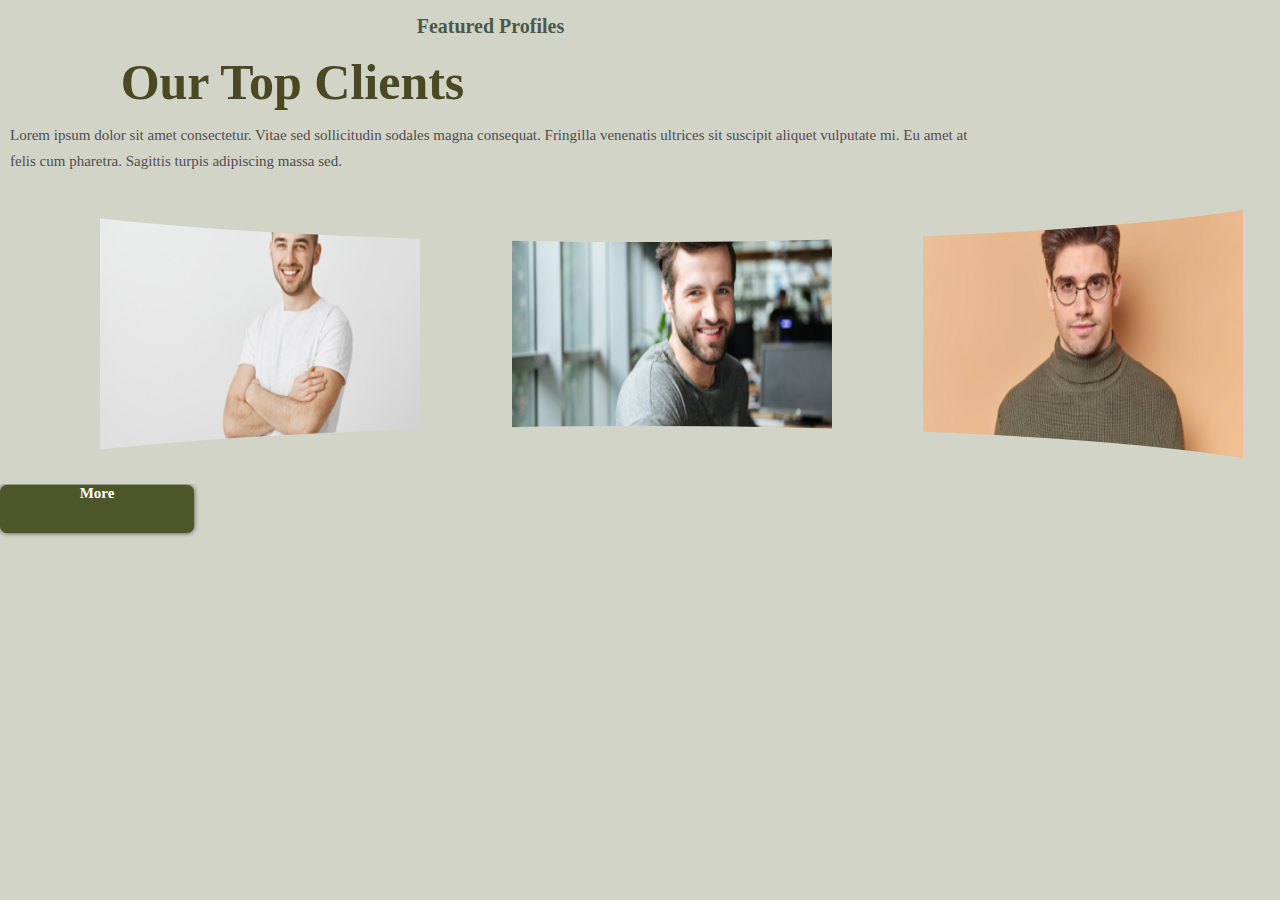
<file: assign02/index.html>
<!DOCTYPE html>
<html lang="en">

<head>
    <meta charset="UTF-8">
    <meta name="viewport" content="width=device-width, initial-scale=1.0">
    <title>Featured Profiles</title>
    <link rel="stylesheet" href="style.css">
</head>

<body>

    <div class="content">
        <h1 style="color: #495a4a;">Featured Profiles</h1>
        <h2 style="color: #494924; ">Our Top Clients</h2>
        <p style="color: #4E4E4E; padding: 5px; margin: 5px;">Lorem ipsum dolor sit amet consectetur. Vitae sed
            sollicitudin sodales magna consequat. Fringilla venenatis ultrices sit suscipit aliquet vulputate mi. Eu
            amet at felis cum pharetra. Sagittis turpis adipiscing massa sed.
        </p>

    </div>

    <div >
        <div class="div1">
            <div class="div2">
                <img src="img/pic1.png" alt="" class="iclass">
                <img src="img/pic2.png" alt="" class="iclass">
                <img src="img/pic3.png" alt="" class="iclass">
            </div>

        </div>

        <a href="#" class="more">More</a>

    </div>






</body>

</html>
</file>
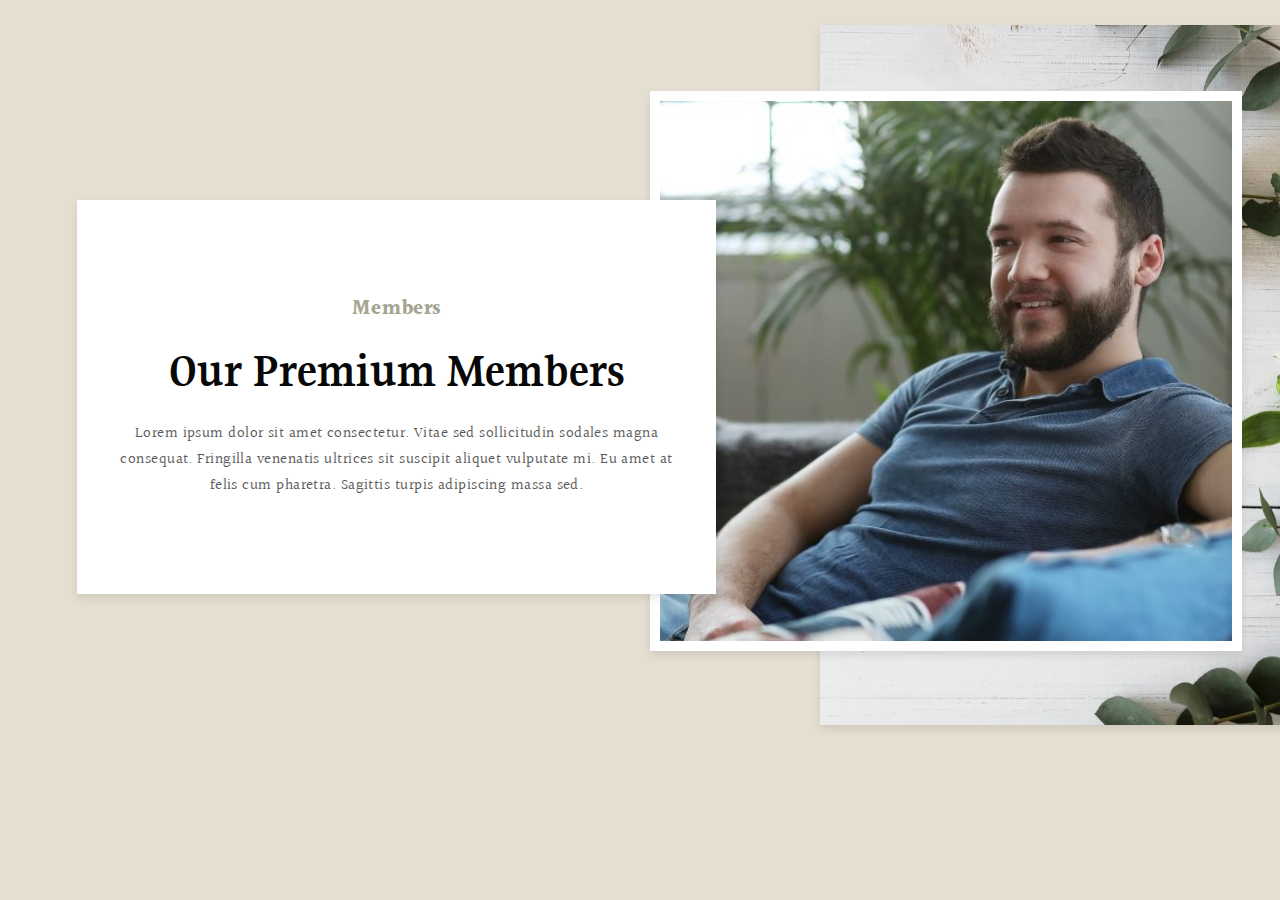
<file: updatedTask03/index.html>
<!DOCTYPE html>
<html lang="en">

<head>
    <meta charset="UTF-8">
    <meta name="viewport" content="width=device-width, initial-scale=1.0">
    <title>Overlapping Boxes</title>
    <link rel="stylesheet" href="styles.css">
    <link rel="preconnect" href="https://fonts.googleapis.com">
    <link rel="preconnect" href="https://fonts.gstatic.com" crossorigin>
    <link
        href="https://fonts.googleapis.com/css2?family=Gupter:wght@400;500;700&family=Halant:wght@300;400;500;600;700&display=swap"
        rel="stylesheet">
</head>

<body>
    <div class="container">
        <div class="box box1">
            <div class="text">
                <h5>Members</h5>
                <h1>Our Premium Members</h1>
                <p>Lorem ipsum dolor sit amet consectetur. Vitae sed sollicitudin sodales magna consequat. Fringilla
                    venenatis ultrices sit suscipit aliquet vulputate mi. Eu amet at felis cum pharetra. Sagittis turpis
                    adipiscing massa sed.</p>
            </div>
        </div>
        <div class="box box2">
            <img src="1.jpg" alt="Image">
        </div>
        <div class="box box3">
            <img src="2.jpg" alt="Image">
        </div>
    </div>
</body>
</html>
</file>
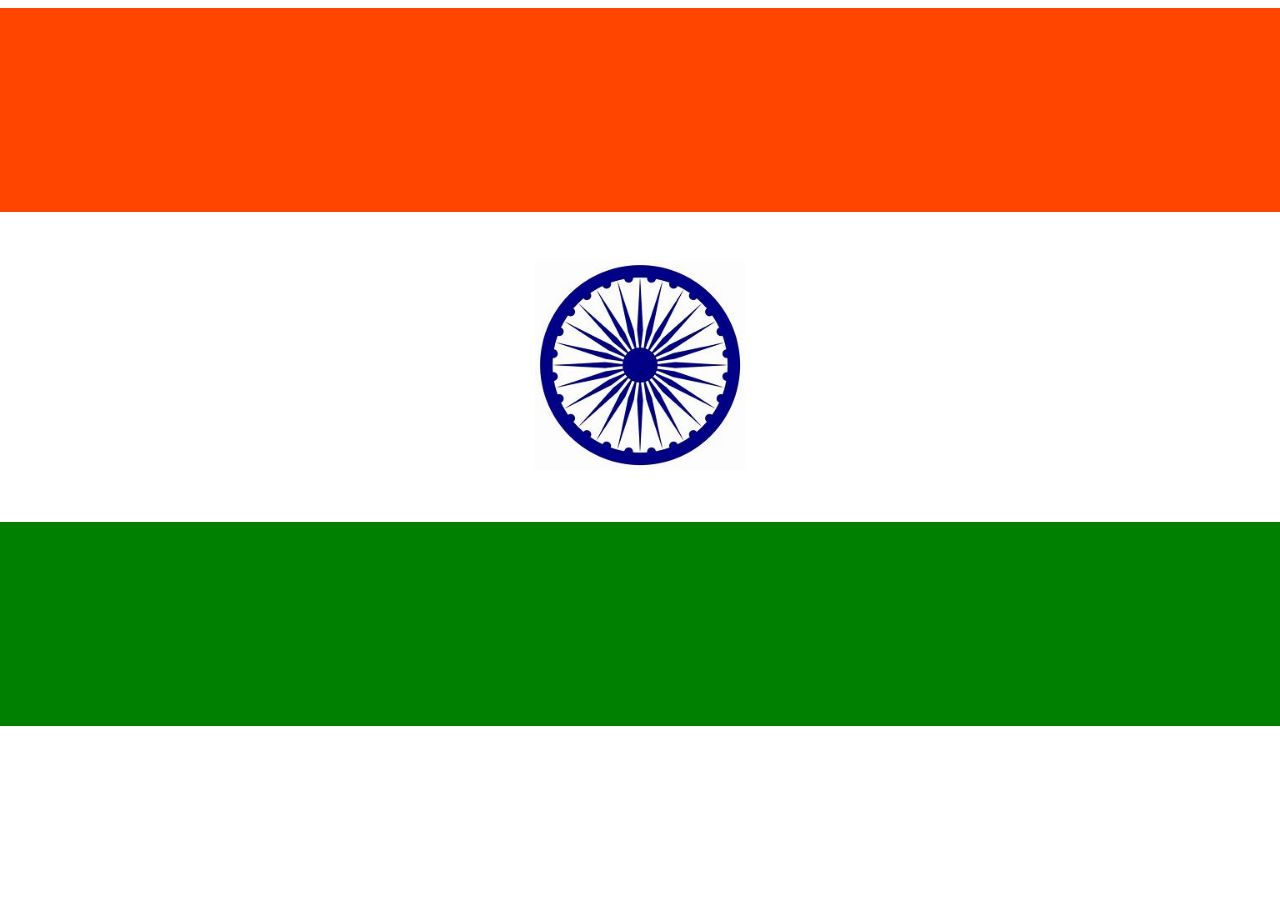
<file: india1.html>
<!DOCTYPE html>
<html lang="en">


<head>
    <meta charset="UTF-8">
    <meta name="viewport" content="width=device-width, initial-scale=1.0">
    <title>Document</title>
    <link rel="stylesheet" href="india2.css">
</head>

<body class="mainbody">

    <div class="maindiv">

        <div class="all">
            <div class="flexdo" id="fd1"></div>
            <div class="logo">
                <img src="img1.jpeg" alt="" id="imggg" style=" height: 210px; background-color: white;"
                    class="rotate linear infinite">
            </div>
            <div class="flexdo" id="fd2"></div>
        </div>

    </div>



</body>

</html>
</file>
<file: assign02/style.css>
body {
    font-family: sans-serif;
    margin: 0;
    padding: 0;
    background-color: #d3d4c8;
}

header {
    background-color: #f0f0f0;
    padding: 20px;
    text-align: center;
}

h1 {
    font-family: "Gupter";
    font-size: 20px;
    color: #91927c;
    font-weight: 700;
    line-height: 26px;
    text-align: center;
    width: 981px;
    height: 26px;
}
}

section.content {
    padding: 20px;
   
}

h2 {
    font-family: "Gupter";
    font-weight: 700; 
    font-size: 50px;
    line-height: 59px;
    color: #494924; 
    text-align: center;
    width: 585px;
    height: 59px;
    margin-top: 0%;
    margin-bottom: 0%;
}

p {
  
    font-family: "halant";
    font-size:15px;
    font-weight: 400;
    width: 981px;
    height: 52px;
    line-height: 26px;
    color: #4E4E4E;
    
}

.more {
    font-family: "halant";
    font-size: 15px;
    font-weight: 700;
    text-align: center;
    width: 194px;
    height: 48px;
    display: inline-block;
    padding: 10px, 14px, 10px, 14px;
    color: #fff;
    background-color: #4D5628;
    text-decoration: none;
    text-align: center;
    border-radius: 7px;  
    box-shadow: #444 0px 0px 5px;
}

.more:hover {
    background-color: #444;
}

.div2{
    
    display: grid;
    grid-template-rows: 300px;
    grid-auto-flow: column;
    grid-gap: 55px;
    overflow: auto;
    scroll-snap-type: x mandatory; 
    margin-left: 100px; 
    align-items: center;
}
.div1{
    width: 100vw;
    overflow: hidden;
    position: relative;
}

.div1::after , .div1::before{

    content: "";
    display: block;
    background-color: #d3d4c8;
    width: calc(100vw + 2 * 60px);
    height: 130px;
    position: absolute;
    border-radius: 50%;
    left: calc(-1 * 60px);
    right: calc(-1 * 60px);
}

.div1::before{
    top: calc(-0.6 * 120px);
}
.div1::after{
    bottom: calc(-0.6 * 120px);
  
}

.iclass{
    height: 300px;
    width: 320px;
}
</file>
<file: updatedTask03/styles.css>
body {
    background: #e5dfd1;
    margin: 0px; 
 
}

.container {
    position: relative;
    width: 700px; /* Adjusted width to fit all three boxes */
    height: 700px; /* Adjusted height to fit all three boxes */
}
.text {
    margin: 0px;
    width: 558px;
    height: fit-content;
    top: 282px;
    left: 118px;
    display: flex;
    justify-content: center;
    align-items: center;
    text-align: center;
    flex-direction: column;
}

.text h1 {
    margin: 22px;
    width: 585px;
    height: 55px;
    font-family: Gupter;
    font-size: 47px;
    font-weight: 700;
    line-height: 55px;
    text-align: center;
    color: #080808;
}

.text h5 {
    margin: 0px;
    width: 818px;
    height: 26px;
    font-family: Halant;
    font-size: 20px;
    font-weight: 700;
    line-height: 26px;
    letter-spacing: 0.03em;
    text-align: center;
    color: #A5A692;
}

.text p {
    margin: 0px;
    width: 559px;
    height: 78px;
    font-family: Halant;
    font-size: 15px;
    font-weight: 400;
    line-height: 26px;
    letter-spacing: 0.03em;
    text-align: center;
    color: #595959;

}

.box {
    position: absolute;
    box-shadow: 0 4px 8px rgba(0, 0, 0, 0.1);
}

.box1 {
    display: flex;
    justify-content: center;
    align-items: center;
    background: white;
    left: 10%;
    z-index: 3;
    width: 639px;
    height: 394px;
    left: 77px;
    top: 200px;
}

.box2 {
    position: absolute;
    width: 571.85px;
    height: 540.12px;
    top: 91px;
    left: 650px;
    gap: 0px;
    opacity: 0px;
    border: 10px solid white;
    background: #f0f0f0;
    z-index: 2;
}

.box2 img{
    width: 571.85px;
    height: 540.12px;
}

.box3 {
    
    width: 715px;
    height: 700px;
    opacity: 0px;
    background: #e0e0e0;
    right: 0px;
    left: 820px;
    z-index: 1;
    top: 25px; /* Adjusted top position */
}

.box3 img{
    width: 715px;
    height: 700px;
}
</file>
<file: india2.css>
.maindiv{
    justify-content: center;
    display: flex;
    flex-wrap: wrap;
    flex-direction: row;
   
}

.all{

    justify-content: center;
    align-items: center;
   
}

#fd1{
    background-color: orangered;
    height: 180px;
    margin-bottom: 20px;
    flex-grow: 3;
}
#fd2{
    background-color: green;
    height: 180px;
    margin: 20px;
    flex-grow: 3;

}
.flexdo{
    width: 90pc;
    height: 110px;
    padding: 12px;
    align-items: center;
}
#imggg{
    margin: 28px;
    
}
.logo{
    text-align: center;
}




.rotate {
    animation: rotation 5s infinite linear;
  }
@keyframes rotation {
    from{
        transform: rotate(0deg);
    }
    to {
        transform: rotate(359deg);

    }
}
.linear {
    animation-timing-function: linear;
}

.infinite {
    animation-iteration-count: infinite;
}
</file>
